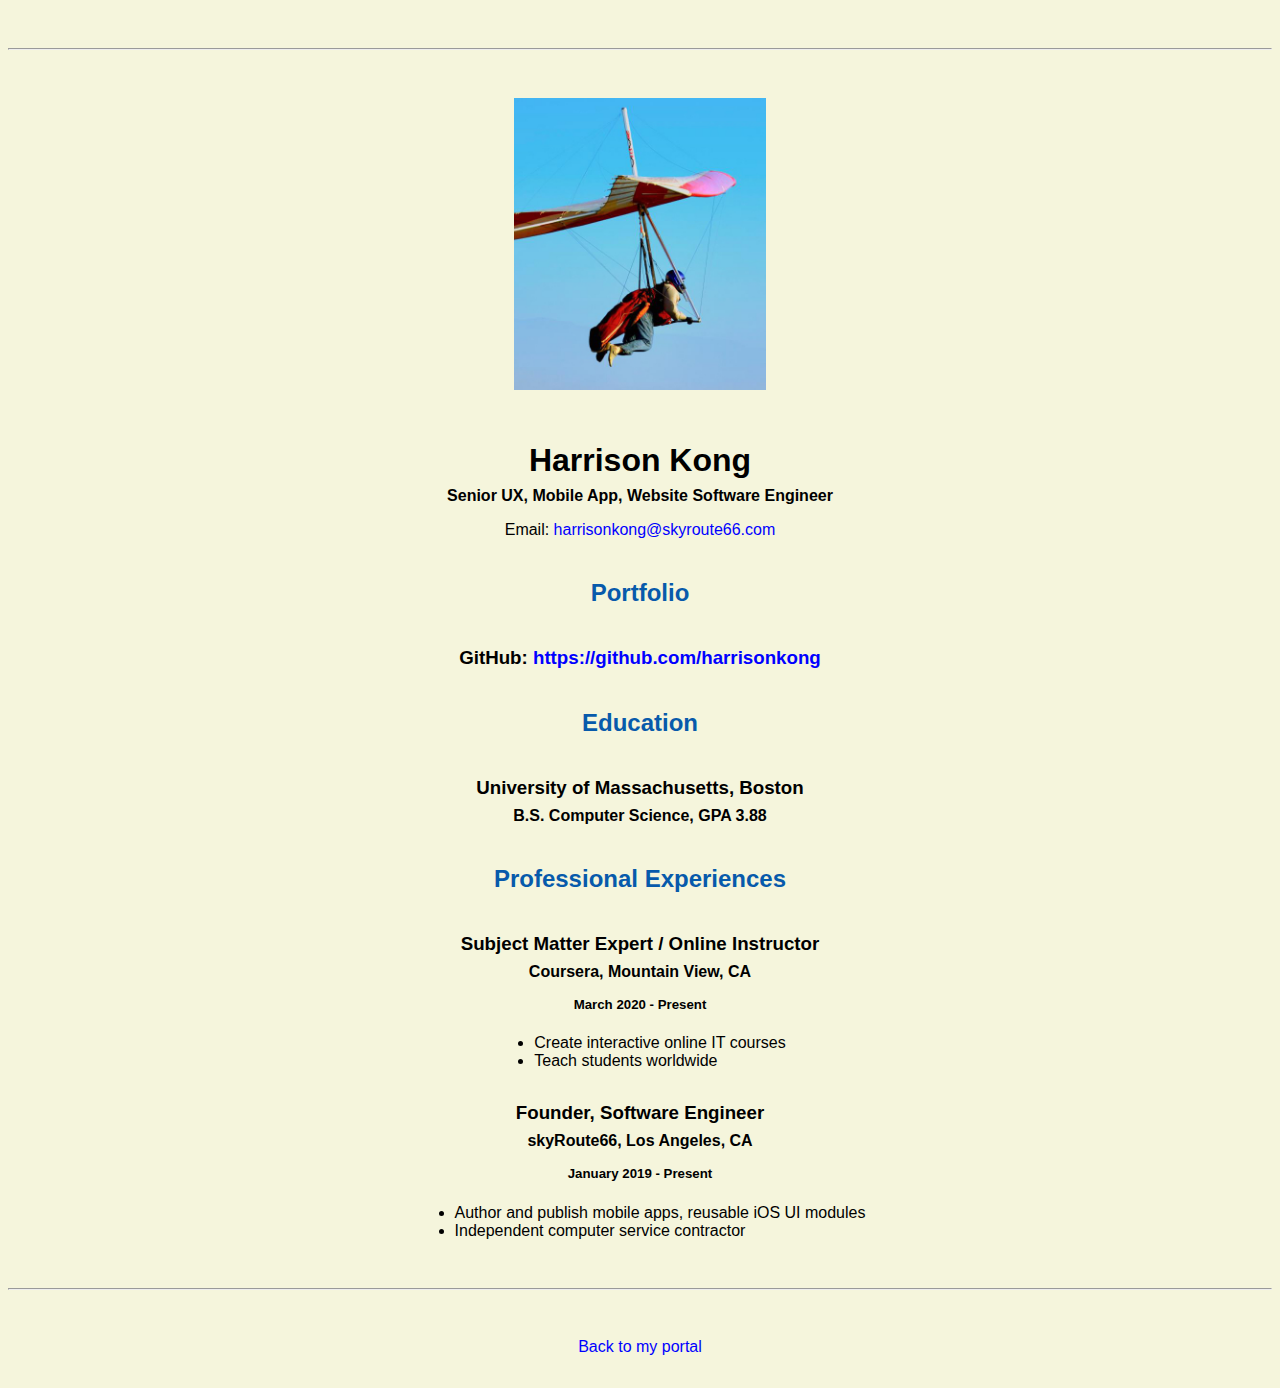
<file: resume.html>
<!doctype html>

<!-- this is a comment for human! -->

<html lang="en">

  <header>
    <title>Harrison Kong's Resume</title>
    <link rel="stylesheet" href="css/master.css">
    <link rel="Fav
    iconIcon" href="favicon.ico" type="image/x-icon">
    <link rel="shortcut" href ="favicon.ico" type="image/x-icon">
    <meta name="viewport" content="widht-device-width, initial-scale-1,shrink-to-fit=no">
    <meta name="name" content="harrison kong's portal">
    <meta name="robotss" content="noindex, nofollow">
  </header>

  <body>
    <hr>

    <img src="images/headshot.jpg" alt="Harrison Kong's headshot" width="20%">

    <h1>Harrison Kong</h1>
    <h4>Senior UX, Mobile App, Website Software Engineer</h4>

    <p>Email: <a href="mailto:harrisonkong@skyroute66.com" target="_blank">harrisonkong@skyroute66.com</a></p>
    <!-- don't post physical address, personal phone number or other personal information on the web! -->

    <h2>Portfolio</h2>
      <h3>GitHub: <a href="https://github.com/harrisonkong" target="_blank">https://github.com/harrisonkong</a></h3>

    <h2>Education</h2>

    <h3>University of Massachusetts, Boston</h3>
    <h4>B.S. Computer Science, GPA 3.88</h4>

    <h2>Professional Experiences</h2>

    <h3>Subject Matter Expert / Online Instructor</h3>
    <h4>Coursera, Mountain View, CA</h4>
    <h5>March 2020 - Present</h5>
      <ul>
        <li>Create interactive online IT courses</li>
        <li>Teach students worldwide</li>
      </ul>

    <h3>Founder, Software Engineer</h3>
    <h4>skyRoute66, Los Angeles, CA</h4>
    <h5>January 2019 - Present</h5>
      <ul>
        <li>Author and publish mobile apps, reusable iOS UI modules</li>
        <li>Independent computer service contractor</li>
      </ul>
  </body>

  <footer>
  <hr>
  <p><a href="index.html">Back to my portal</a><p>
  </footer>

</html>
</file>
<file: css/master.css>
/* Cascading stylesheet for the website */

/* Text inside these asterisks and slashes are comments for human */

  a {
    color: blue;/* set the text color to blue here */
    text-decoration: none; /* This means we do not want hyperlinks to be underlined */
  }

  a:hover {
  color: red;  /* set the text color to red here */
    text-decoration: none; /* This means we do not want hyperlinks to be underlined */
  }

  body {

  background-color:beige;  /* set the background color here */
  color: black;  /* set the text color to black here */
  font-family: Arial, Helvetica, sans-serif;  /* set the font here */
  text-align: center;  /* set the text alignment here */
   }

  footer {
    margin-top: 2rem;
    margin-bottom: 2rem;
  }

  h1 {
    margin-bottom: 0.5rem;
    margin-top: 3rem;
   }

  h2 {
    margin-bottom: 2.5rem;
    margin-top: 2.5rem;

    color: #075AAB;/* set the text color of to #075AAB here */
    /* set both the bottom margin and top margin to 2.5rem here */
   }

  h3 {
    margin-bottom: 0;
    margin-top: 2rem;
  }

  h4 {
    margin-bottom: 1rem;
    margin-top: 0.5rem;
  }

  h5 {
    margin-top: 0.5rem;
  }

  hr {
    margin-bottom: 3rem;
    margin-top: 3rem;
  }

  /* this controls how the bullet points in the resume page looks */
  ul {
    display: table;
    margin: 0 auto;
    text-align: left;
  }
</file>
